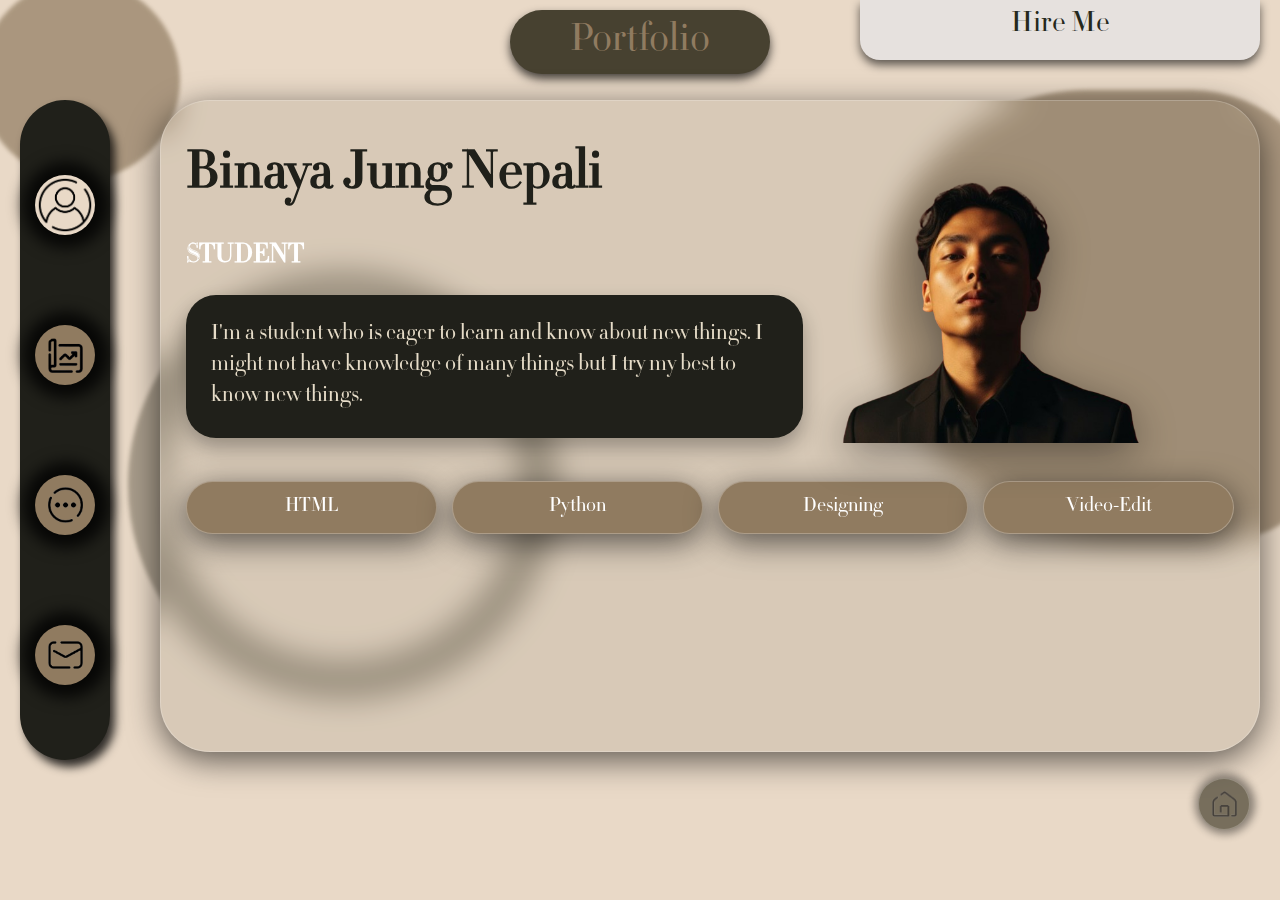
<file: index.html>
<!DOCTYPE html>
<html lang="en">
<head>
    <meta charset="UTF-8">
    <title>Portfolio | About Me</title>
    <link href="style2.css" type="text/css" rel="stylesheet">
    <meta name="viewport" content="width=device-width, initial-scale=1.0">
</head>
<body>

    <input type="checkbox" id="menu-toggle">

    <header class="main-header">
        <div class="portfolio">Portfolio</div>
        <a href="Contact.html" class="hire-me">Hire Me</a>

        <!-- Hamburger Icon -->
        <label for="menu-toggle" class="hamburger">&#9776;</label>
    </header>

    <main class="grid-container">
        
        <nav class="sidebar">

            <!-- About Me -->
            <a href="index.html" class="nav-item">
                <img src="About-me.png" alt="About Me">
            </a>

            <!-- Project -->
            <a href="Project.html" class="nav-item">
                <img src="Project.png" alt="Project">
            </a>

            <!-- More -->
            <a href="More.html" class="nav-item">
                <img src="More.png" alt="More">
            </a>

            <!-- Contact -->
            <a href="Contact.html" class="nav-item">
                <img src="Contact.png" alt="Contact">
            </a>
        </nav>

        <section class="hero-section">

            <!-- Background Shapes -->
            <div class="shape circle-sm"></div>
            <div class="shape blob-lg"></div>
            <div class="shape ring-md"></div>

            <div class="content-card">
                
                <div class="about-main-content">

                    <!-- Name -->
                    <div class="text-section">
                        <h1 class="user-name">Binaya Jung Nepali</h1>

                        <!-- Title -->
                        <h2 class="user-title">STUDENT</h2>
                        
                        <div class="bio-box">
                            <p>I'm a student who is eager to learn and know about new things. I might not have knowledge of many things but I try my best to know new things.</p>
                        </div>
                    </div>

                    <!-- Profile Pic -->
                    <div class="profile-pic">
                        <img src="pp.png" alt="Profile pic" class="profile-img">
                    </div>
                </div>
                
                <!-- Skills -->
                <div class="skills-grid">
                    <div class="skill-tag">HTML</div>
                    <div class="skill-tag">Python</div>
                    <div class="skill-tag">Designing</div>
                    <div class="skill-tag">Video-Edit</div>
                </div>
            </div>

            <!-- Home Button -->
            <a href="Home.html" class="home-icon">
                <img src="Home.png" alt="Home" width="25">
            </a>
        </section>

    </main>
</body>
</html>
</file>
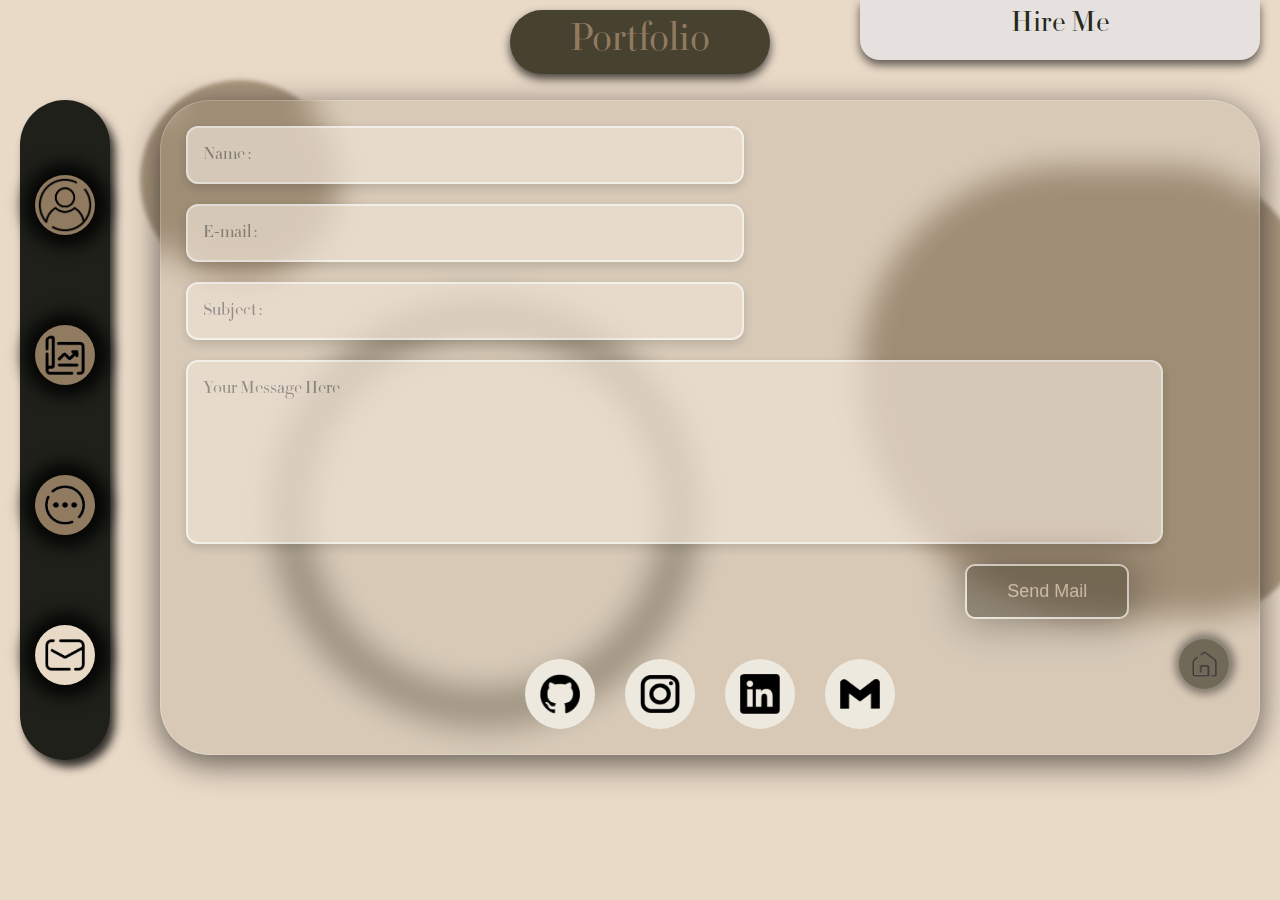
<file: Contact.html>
<!DOCTYPE html>
<html lang="en">
<head>
    <meta charset="UTF-8">
    <title>Portfolio | Contact</title>
    <link href="style5.css" type="text/css" rel="stylesheet">
    <meta name="viewport" content="width=device-width, initial-scale=1.0">
</head>
<body>

    <input type="checkbox" id="menu-toggle">

    <header class="main-header">
        <div class="portfolio">Portfolio</div>
        <a href="Contact.html" class="hire-me">Hire Me</a>
        <!-- Hamburger Icon -->
        <label for="menu-toggle" class="hamburger">&#9776;</label>
    </header>

    <main class="grid-container">
        
        <!-- Navigation bar -->
        <nav class="sidebar">

            <!-- About me -->
            <a href="index.html" class="nav-item">
                <img src="About-me.png" alt="About Me">
            </a>

            <!-- Project -->
            <a href="Project.html" class="nav-item">
                <img src="Project.png" alt="Project">
            </a>

            <!-- More -->
            <a href="More.html" class="nav-item">
                <img src="More.png" alt="More">
            </a>

            <!-- Contact -->
            <a href="Contact.html" class="nav-item">
                <img src="Contact.png" alt="Contact">
            </a>
        </nav>

        <div class="content-section">

            <!-- Background Shapes -->
            <div class="shape circle-sm"></div>
            <div class="shape blob-lg"></div>
            <div class="shape ring-md"></div>

            <div class="form-card">

                <!-- Form to send Message -->
                <form class="contact-form" action="mailto:binaya.20251023@nami.edu.np" method="post" enctype="text/plain">
                    <input type="text" name="Name" placeholder="Name :" required>
                    <input type="email" name="E-Mail" placeholder="E-mail :" required>
                    <input type="text" name="Subject" placeholder="Subject :" required>
                    <textarea name="Message" placeholder="Your Message Here" required></textarea>
                    

                    <!-- Send Mail -->
                    <div class="form-footer">
                        <button type="submit">Send Mail</button>
                    </div>
                </form>

                <!-- Footer for Social Media -->
                <div class="social-footer">
                    <a href="https://github.com/Jung-Bin448" target="_blank" rel="noopener noreferrer"><img src="Git-hub.png" alt="GitHub"></a>
                    <a href="https://www.instagram.com/binaya_448/" target="_blank" rel="noopener noreferrer"><img src="insta.png" alt="Instagram"></a>
                    <a href="https://www.linkedin.com/in/binaya-jung-nepali-239149348/" target="_blank" rel="noopener noreferrer"><img src="linkedin.png" alt="LinkedIn"></a>
                    <a href="mailto:binaya.20251023@nami.edu.np"><img src="mail.png" alt="Mail"></a>
                </div>
            </div>

            <!-- Home Buttono -->
            <a href="Home.html" class="home-icon">
                <img src="Home.png" alt="Home" width="25">
            </a>
        </div>

    </main>
</body>
</html>
</file>
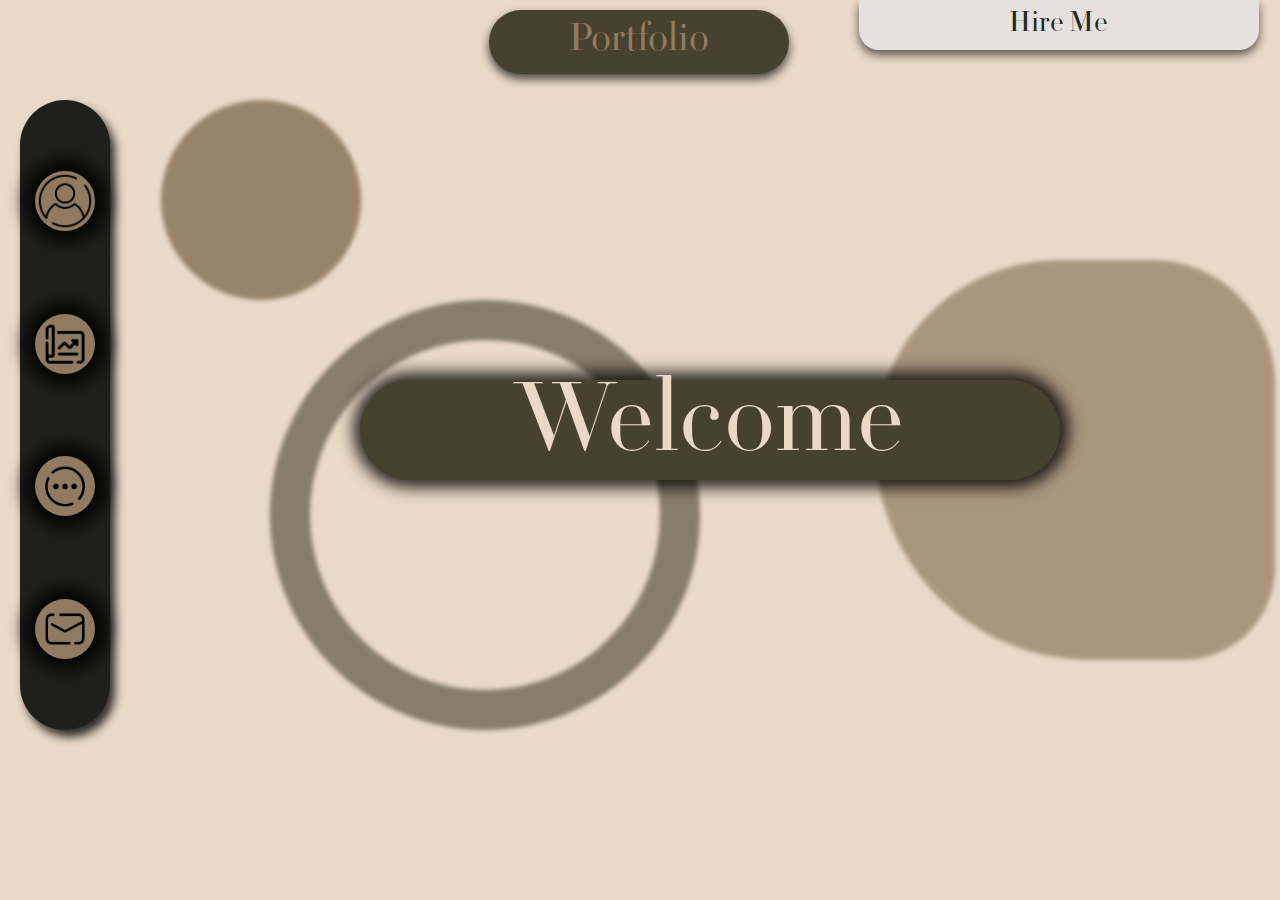
<file: Home.html>
<!DOCTYPE html>
<html lang="en">
    <head>
        <meta charset="UTF-8">
        <title>Portfolio</title>
        <link href="style1.css" type="text/css" rel="stylesheet">
        <meta name="viewport" content="width=device-width, initial-scale=1.0">
    </head>

    <body>

        <input type="checkbox" id="menu-toggle">

        <header class="main-header">

            <div class="portfolio">
                Portfolio
            </div>

            <a href="Contact.html" class="hire-me">
                Hire Me
            </a>

            <!-- Hamburger Icon -->
            <label for="menu-toggle" class="hamburger">&#9776;</label>

        </header>

        <main class="grid-container">
            
            <nav class="sidebar">
                <!-- sidebar -->

                <!-- About Me -->
                <a href="index.html" class="nav-item">
                    <img src="About-me.png" alt="About Me">
                </a>

                <!-- Project -->
                <a href="Project.html" class="nav-item">
                    <img src="Project.png" alt="Project">
                </a>

                <!-- More -->
                <a href="More.html" class="nav-item">
                    <img src="More.png" alt="More">
                </a>

                <!-- Contact -->
                <a href="Contact.html" class="nav-item">
                    <img src="Contact.png" alt="Contact">
                 </a>

            </nav>

            <section class="hero-section">

                <h2 class="visually-hidden">Welcome Section</h2>

                <!-- Background Shapes -->
                <div class="shape circle-sm"></div>
                <div class="shape blob-lg"></div>
                <div class="shape ring-md"></div>

                <!-- Welcome Box -->
                <div class="welcome-box">
                    Welcome
                </div>
            </section>

        </main>
    </body>
</html>
</file>
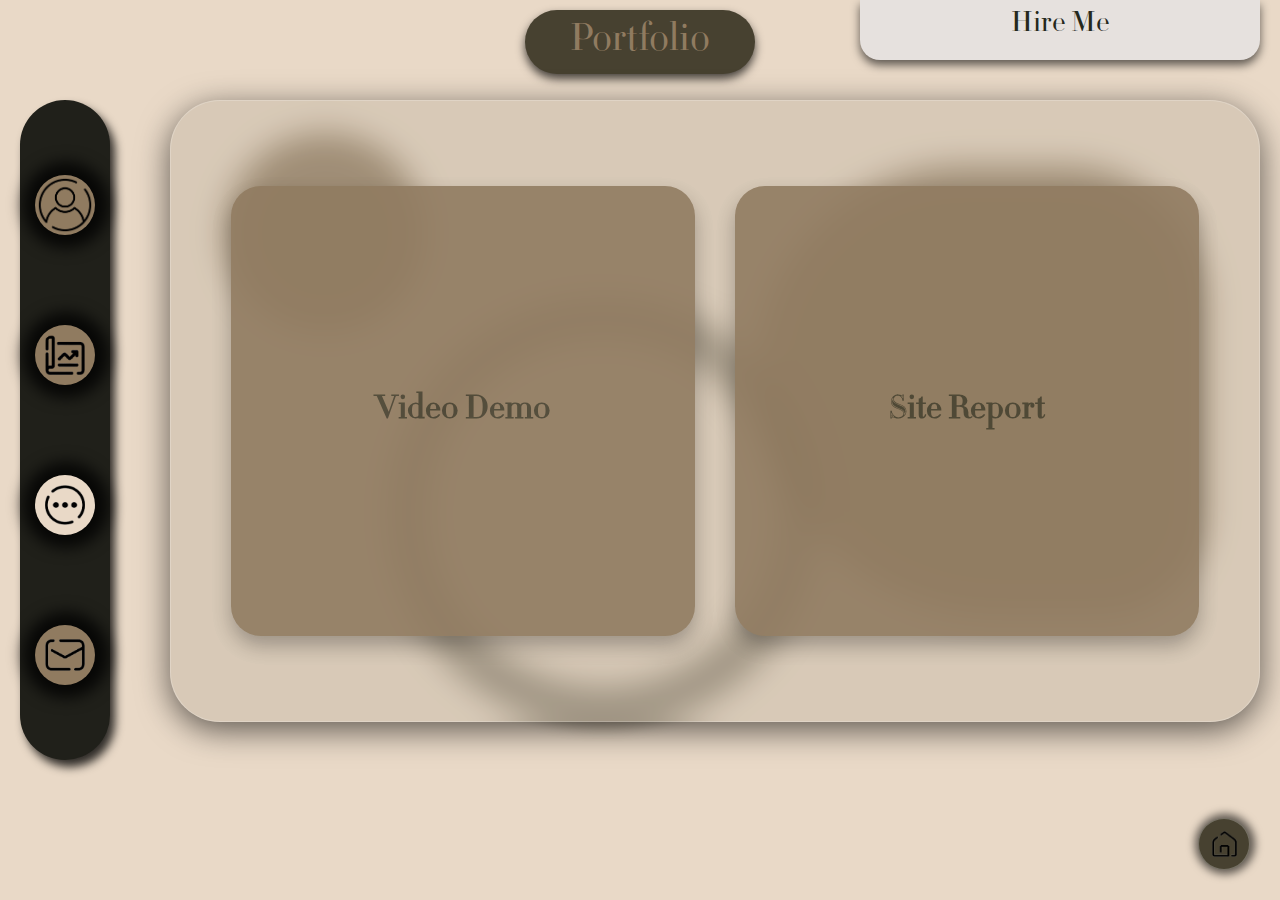
<file: More.html>
<!DOCTYPE html>
<html lang="en">
<head>
    <meta charset="UTF-8">
    <title>Portfolio | More</title>
    <link href="style4.css" type="text/css" rel="stylesheet">
    <meta name="viewport" content="width=device-width, initial-scale=1.0">
</head>
<body>

    <input type="checkbox" id="menu-toggle">

    <!-- Hamurger Icon -->
    <label for="menu-toggle" class="hamburger">&#9776;</label>

    <header class="main-header">
        <div class="portfolio">Portfolio</div>
        
        <!-- Hire Me Buttin -->
        <a href="Contact.html" class="hire-me">Hire Me</a>
    </header>

    <main class="grid-container">
        
        <nav class="sidebar">

            <!-- About Me -->
            <a href="index.html" class="nav-item">
                <img src="About-me.png" alt="About Me">
            </a>

            <!-- Project -->
            <a href="Project.html" class="nav-item">
                <img src="Project.png" alt="Project">
            </a>

            <!-- More -->
            <a href="More.html" class="nav-item">
                <img src="More.png" alt="More">
            </a>

            <!-- Contact -->
            <a href="Contact.html" class="nav-item">
                <img src="Contact.png" alt="Contact">
            </a>
        </nav>

        <div class="content-section">

            <!-- Background Chapes -->
            <div class="shape circle-sm"></div>
            <div class="shape blob-lg"></div>
            <div class="shape ring-md"></div>

            <div class="content-card">
            
                <div class="more-options-grid">

                    <!-- Video Demo Box -->
                    <a href="VideoDemo.html" class="more-box">
                        <span>Video Demo</span>
                    </a>

                    <!-- Site Report Box -->
                    <a href="SiteReport.html" class="more-box">
                        <span>Site Report</span>
                    </a>

                </div>
                
            </div>

                <!-- Home Button -->
                <a href="Home.html" class="home-icon">
                    <img src="Home.png" alt="Home" width="25">
                </a>
        </div>
    </main>
</body>
</html>
</file>
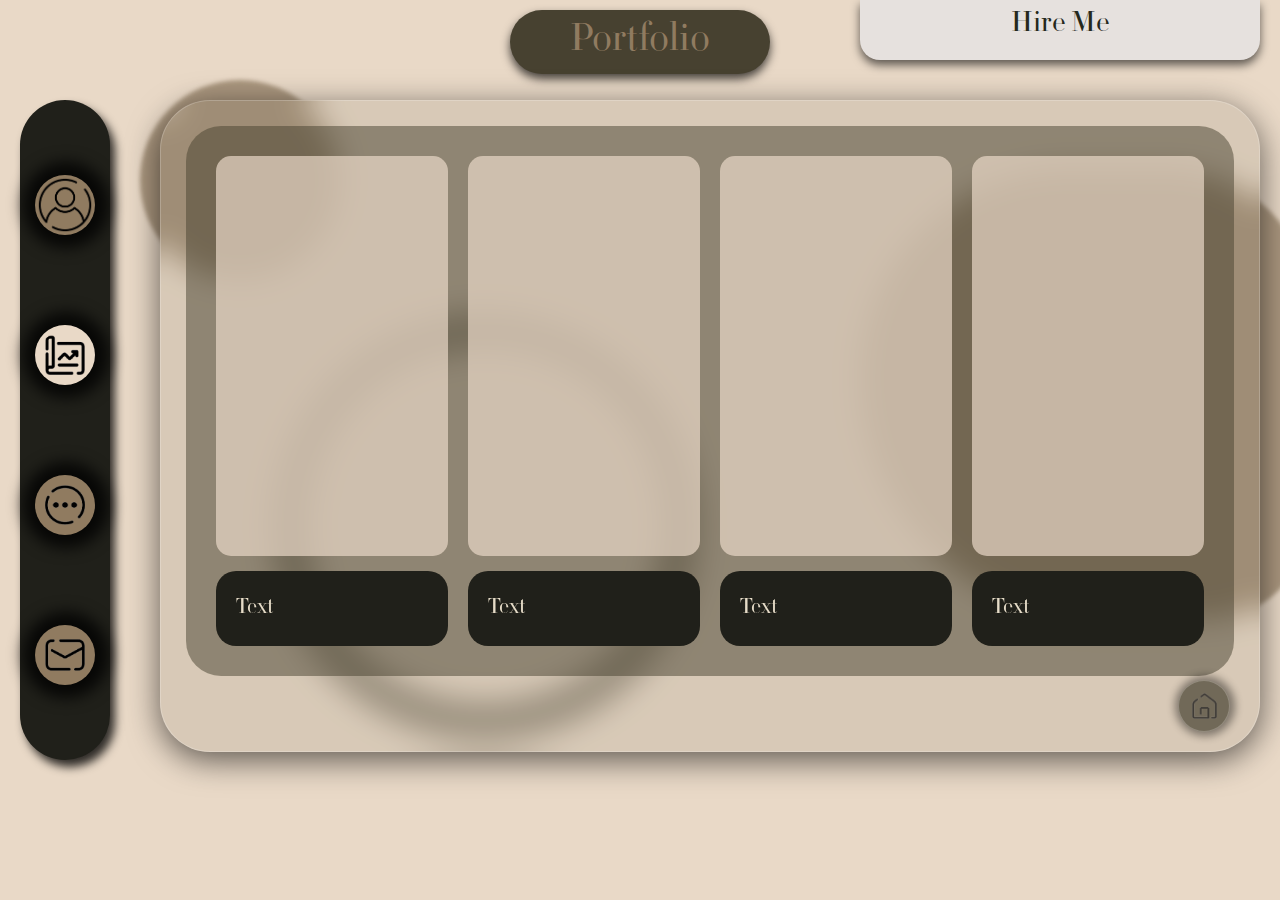
<file: Project.html>
<!DOCTYPE html>
<html lang="en">
<head>
    <meta charset="UTF-8">
    <title>Portfolio | Projects</title>
    <link href="style3.css" type="text/css" rel="stylesheet">
    <meta name="viewport" content="width=device-width, initial-scale=1.0">
</head>
<body>

    <input type="checkbox" id="menu-toggle">

    <header class="main-header">
        <div class="portfolio">Portfolio</div>
        <a href="Contact.html" class="hire-me">Hire Me</a>

        <!-- Hamburger icon -->
        <label for="menu-toggle" class="hamburger">&#9776;</label>
    </header>

    <main class="grid-container">
        
        <nav class="sidebar">

            <!-- About Me -->
            <a href="index.html" class="nav-item">
                <img src="About-me.png" alt="About Me">
            </a>

            <!-- Project -->
            <a href="Project.html" class="nav-item">
                <img src="Project.png" alt="Project">
            </a>

            <!-- More -->
            <a href="More.html" class="nav-item">
                <img src="More.png" alt="More">
            </a>

            <!-- Contact -->
            <a href="Contact.html" class="nav-item">
                <img src="Contact.png" alt="Contact">
            </a>
        </nav>

        <div class="project-area">

            <!-- Background Shapes -->
            <div class="shape circle-sm"></div>
            <div class="shape blob-lg"></div>
            <div class="shape ring-md"></div>

            <div class="content-card">
                <div class="inner-dark-panel">
                    <div class="projects-grid">

                        <!-- Project 1 -->
                        <div class="card-group">
                            <div class="project-card-visual"></div>
                            <div class="project-label">Text</div>
                        </div>

                        <!-- Project 2 -->
                        <div class="card-group">
                            <div class="project-card-visual"></div>
                            <div class="project-label">Text</div>
                        </div>

                        <!-- Project 3 -->
                        <div class="card-group">
                            <div class="project-card-visual"></div>
                            <div class="project-label">Text</div>
                        </div>

                        <!-- Project 4 -->
                        <div class="card-group">
                            <div class="project-card-visual"></div>
                            <div class="project-label">Text</div>
                        </div>
                    </div>
                </div>
            </div>

            <!-- Home Buttom -->
            <a href="Home.html" class="home-icon">
                <img src="Home.png" alt="Home" width="25">
            </a>
        </div>

    </main>
</body>
</html>
</file>
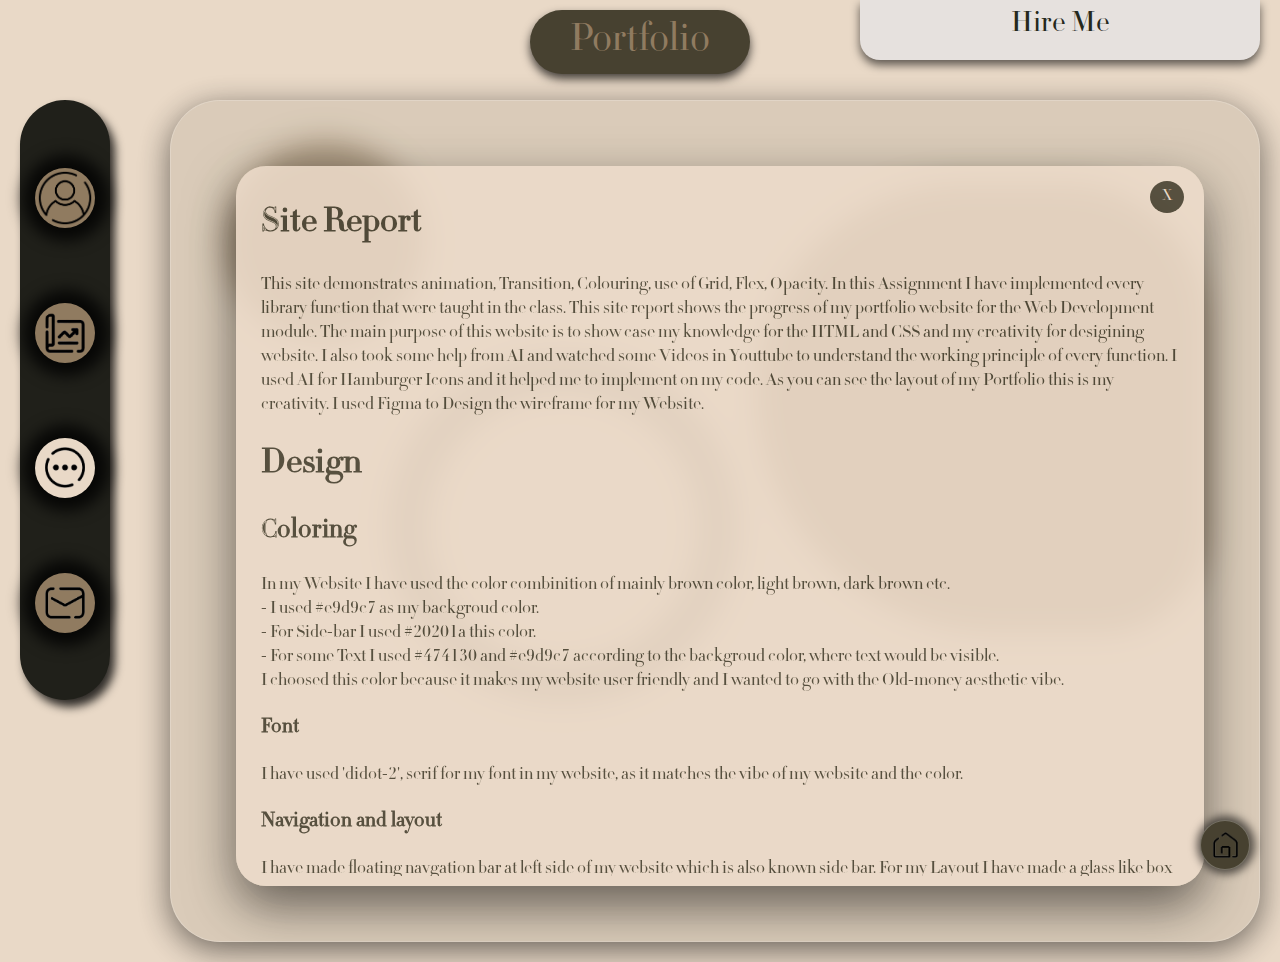
<file: SiteReport.html>
<!DOCTYPE html>
<html lang="en">
<head>
    <meta charset="UTF-8">
    <title>Portfolio | More</title>
    <link href="style7.css" type="text/css" rel="stylesheet">
    <meta name="viewport" content="width=device-width, initial-scale=1.0">
</head>
<body>

    <input type="checkbox" id="menu-toggle">

    <!-- Hamburger Icon -->
    <label for="menu-toggle" class="hamburger">&#9776;</label>

    <header class="main-header">
        <div class="portfolio">Portfolio</div>
        <a href="Contact.html" class="hire-me">Hire Me</a>
    </header>

    <main class="grid-container">
        
        <nav class="sidebar">

            <!-- About Me -->
            <a href="index.html" class="nav-item">
                <img src="About-me.png" alt="About Me">
            </a>

            <!-- Project -->
            <a href="Project.html" class="nav-item">
                <img src="Project.png" alt="Project">
            </a>

            <!-- More -->
            <a href="More.html" class="nav-item">
                <img src="More.png" alt="More">
            </a>

            <!-- Content -->
            <a href="Contact.html" class="nav-item">
                <img src="Contact.png" alt="Contact">
            </a>
        </nav>

        <div class="content-section">

            <!-- Background Box -->
            <div class="shape circle-sm"></div>
            <div class="shape blob-lg"></div>
            <div class="shape ring-md"></div>

            <div class="content-card">
            
                <div class="expand-panel report-panel">

                    <!-- Back to More.html Button -->
                    <a href="More.html" class="close-btn" style="text-decoration: none;">X</a>
            
                    <div class="report-content">

                        <!-- Site Report -->
                        <h1>Site Report</h1>
            
                        <p>This site demonstrates animation, Transition, Colouring, use of Grid, Flex, Opacity. In this Assignment I have implemented every library function that were taught in the class. 
                            This site report shows the progress of my portfolio website for the Web Development module. The main purpose of this website is to show case my knowledge for the HTML and CSS and my creativity for desigining website. 
                            I also took some help from AI and watched some Videos in Youttube to understand the working principle of every function. 
                            I used AI for Hamburger Icons and it helped me to implement on my code. As you can see the layout of my Portfolio this is my creativity. 
                            I used Figma to Design the wireframe for my Website.
                        </p>

                        <!-- Design Section -->
                        <h1>Design</h1>

                        <!-- Coloring -->
                        <h2>Coloring</h2>
                        <p>
                            In my Website I have used the color combinition of mainly brown color, light brown, dark brown etc.
                            <br> - I used #e9d9c7 as my backgroud color.
                            <br> - For Side-bar I used #20201a this color.
                            <br> - For some Text I used #474130 and #e9d9c7 according to the backgroud color, where text would be visible.
                            <br> I choosed this color because it makes my website user friendly and I wanted to go with the Old-money aesthetic vibe.
                        </p>

                        <!-- Font -->
                        <h3>Font</h3>
                        <p>
                            I have used 'didot-2', serif for my font in my website, as it matches the vibe of my website and the color.
                        </p>

                        <!-- Navigation or side bar and layout Section -->
                        <h3>Navigation and layout</h3>
                        <p>
                            I have made floating navgation bar at left side of my website which is also known side bar.
                            For my Layout I have made a glass like box usign opacity and box-shadow, where I have adde some shapes at backgroud which can be seen in blur effect. 
                            <br> In responsive to mobile my side bar will use hamburger effect so that while opening on mobile it won't look compact. 
                            While using hamburger we can utilize the remaining area to make clean design for mobiles. 
                            <br> I have added Hover effects on my layout like on the buttons where user can click and interact. 
                            while using hover I have added transition to make the hover look smooth.
                        </p>

                        <!-- Inspiration Source -->
                        <h3>Inspiration Source</h3>
                        <ul>
                            <li><a href="https://www.pinterest.com/pin/708542953917373446/" target="_blank">
                            Old Money Color </a> - For coloring.
                            </li>
                            <li><a href="https://font.download/font/didot-2" target="_blank">
                                Didot Font </a> - For Font.
                            </li>
                            <li><a href="https://www.youtube.com/watch?v=xdap5e3-DwM" target="_blank">
                                Transition</a> - For Transition and smooth aniamtion.
                            </li>
                        </ul>

                        <!-- Wireframe Section -->
                        <h1>Portfolio WireFrame</h1>

                        <p><img src="hoome.png" alt="Home-wireframe" width="700">
                            <br>This is the Wireframe for the First page where we welcome user to the website. And they can nevigate to any page through navigation bar that I designeed at the side.
                        </p>

                        <p><img src="iindex.png" alt="index-wireframe" width="700">
                            <br>This is the Wireframe for the second page index.HTML where viewers can see my name and abouut me anf my skills.
                        </p>

                        <p><img src="prooject.png" alt="project-wireframe" width="700">
                            <br>This is the Wireframe for the thrd page project.HTML where viewers can see my project that I have completed till this date and even if I havent completed any project we can see the concept where we can add the project we had completed.
                        </p>

                        <p><img src="moree.png" alt="more-wireframe" width="700">
                            <br>This is the Wireframe for my Fourth page where I named it more.HTML, because I added video and sitereport in my side bar it didn't lookd good. So, I added this extra page to make it clean. In this page we can choose which to look at, then it will direct the user to their selected page.
                        </p>

                        <p><img src="videoo.png" alt="video-wireframe" width="700">
                            <br>This page is the Fifth page where viewrs can view my Demo Video for this Web Assignment. In this page It will be youtube Linked based video, where we can play video of youtube.
                        </p>

                        <p><img src="repoort.png" alt="report-wireframe" width="700">
                            <br>This is the Sixth Page where I will be writing my report on this assignment of web. This page will show my every steps and idea that I implemented in this Assignment.
                        </p>

                        <p><img src="contacct.png" alt="contact-wireframe" width="700">
                            <br>This is the last page Contact.HTML where viewers can contact me through social media like Git-Hub, Instagram, Linkedin and E-Mail. Where I will provide it with my profile links. And they can also send me mail through the form that I will make in this Page.
                        </p>

                        <!-- Implementation Section -->
                        <h1>Implementations</h1>

                        <!-- Responsive Design -->
                        <h2>Responsive Design</h2>
                        <p>
                            I have made my website mobile responsive too where users can view my website through their phones.
                            <br>I used Breakpoint at 700xp and 1100px so that we can view from any kind of phones. CSS Grid was used for main layout, which made it easy to make responsive for mobile, Flex box for components alignmnets.
                        </p>

                        <!-- Semantic HTML -->
                        <h3>Semantic HTML</h3>
                        <p>
                            In this Project I used appropriate tags: &lt;nav> for navigation, &lt;header>, &lt;main>, &lt;footer>, &lt;section> for content blocks and &lt;article> for project cards.
                        </p>

                        <!-- Validation Section for HTML -->
                        <h1>HTML Validation</h1>
            
                        <p>
                            <img src="html-1.png" alt="Home-valid" width="500">
                            <img src="html-2.png" alt="index-valid" width="500">
                            <img src="html-3.png" alt="project-valid" width="500">
                            <img src="html-4.png" alt="more-valid" width="500">
                            <img src="html-5.png" alt="videodemo-valid" width="500">
                            <img src="html-6.png" alt="sitereport-valid" width="500">
                            <img src="html-7.png" alt="contact-valid" width="500">
                        </p>

                        <!-- Validation Section for CSS -->
                        <h1>CSS Validation</h1>
            
                        <p>
                            <img src="css-1.png" alt="style1-valid" width="500">
                            <img src="css-2.png" alt="style2-valid" width="500">
                            <img src="css-3.png" alt="style3-valid" width="500">
                            <img src="css-4.png" alt="style4-valid" width="500">
                            <img src="css-5.png" alt="style5-valid" width="500">
                            <img src="css-6.png" alt="style6-valid" width="500">
                            <img src="css-7.png" alt="style7-valid" width="500">
                        </p>

                        <h1>Video Demo Youtube Link</h1>
                        <ul>
                            <li><a href="https://www.youtube.com/watch?v=JOVbO3p5EWo" target="_blank">Youtube Demo Link</a></li>
                        </ul>

                    </div>
            
                </div>
        </div>

        <!-- Home Button -->
            <a href="Home.html" class="home-icon">
                <img src="Home.png" alt="Home" width="25">
            </a>
        </div>

    </main>
</body>
</html>
</file>
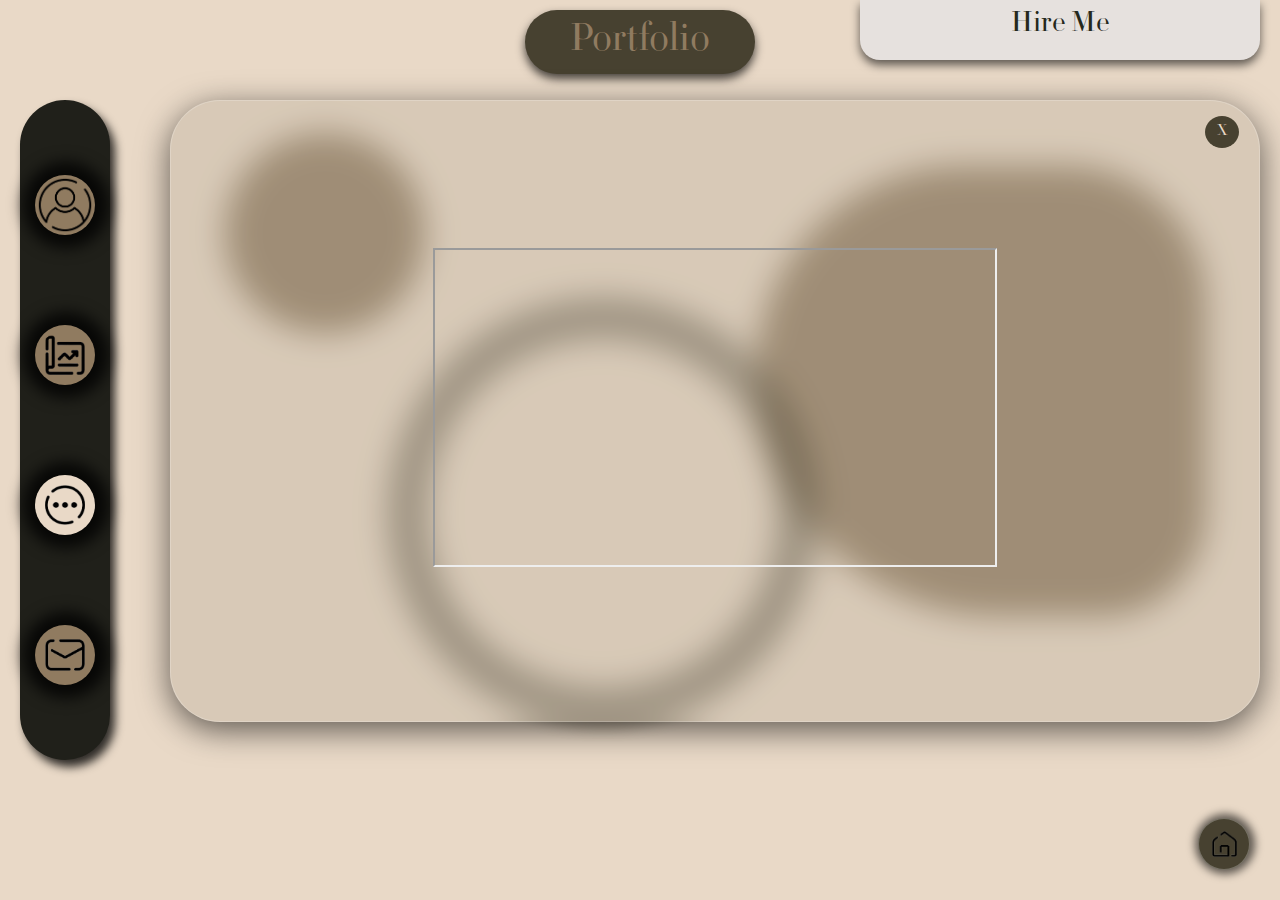
<file: VideoDemo.html>
<!DOCTYPE html>
<html lang="en">
<head>
    <meta charset="UTF-8">
    <title>Portfolio | More</title>
    <link href="style6.css" type="text/css" rel="stylesheet">
    <meta name="viewport" content="width=device-width, initial-scale=1.0">
</head>
<body>

    <input type="checkbox" id="menu-toggle">

    <!-- Hamburger Icon -->
    <label for="menu-toggle" class="hamburger">&#9776;</label>

    <header class="main-header">
        <div class="portfolio">Portfolio</div>

        <!-- Hire Me Button -->
        <a href="Contact.html" class="hire-me">Hire Me</a>
    </header>

    <main class="grid-container">
        
        <nav class="sidebar">

            <!-- About Me -->
            <a href="index.html" class="nav-item">
                <img src="About-me.png" alt="About Me">
            </a>

            <!-- Project -->
            <a href="Project.html" class="nav-item">
                <img src="Project.png" alt="Project">
            </a>

            <!-- More -->
            <a href="More.html" class="nav-item">
                <img src="More.png" alt="More">
            </a>

            <!-- Contact -->
            <a href="Contact.html" class="nav-item">
                <img src="Contact.png" alt="Contact">
            </a>
        </nav>

        <div class="content-section">

            <!-- Background Shapes -->
            <div class="shape circle-sm"></div>
            <div class="shape blob-lg"></div>
            <div class="shape ring-md"></div>

            <div class="content-card">
                
            <div class="video-display-panel">

                <!-- Back Button to More.html -->
                <a href="More.html" class="close-btn" style="text-decoration: none;">X</a>
                
                <!-- Youtube Link -->
            <iframe 
                width="560" 
                height="315" 
                src="https://www.youtube.com/embed/JOVbO3p5EWo?si=1pkwq4KfR3FcKhir" 
                title="YouTube video player" 
                allow="accelerometer; autoplay; clipboard-write; encrypted-media; gyroscope; picture-in-picture; web-share" 
                referrerpolicy="strict-origin-when-cross-origin" 
                allowfullscreen>
            </iframe>
            </div>
        </div>

        <!-- Home Button -->
            <a href="Home.html" class="home-icon">
                <img src="Home.png" alt="Home" width="25">
            </a>
        </div>

    </main>
</body>
</html>
</file>
<file: style2.css>
/* Color to use in my website */
:root {
    --bg-color: #e9d9c7;            /*  made this to make it easy to use same color again and again */
    --dark-wood: #474130;
    --accent-brown: #907b60;
    --sidebar-bg: #20201a;
    --glass-bg: rgba(71, 65, 48, 0.1);
    --text-light: #e6dcc8;
}

body {
    margin: 0;
    background-color: var(--bg-color);
    font-family: 'didot-2', serif;
    overflow-x: hidden;
}

@font-face {
    font-family: 'didot-2';
    src: url(didot-2/Didot.otf) format('truetype');
    font-weight: normal;
    font-style: normal;
}

/* --- HEADER --- */
.main-header {
    display: grid;
    grid-template-columns: 1fr auto 1fr; 
    align-items: start;
    height: 80px;
    padding: 0 20px;
}

.portfolio {
    grid-column: 2;
    justify-self: center;
    background-color: var(--dark-wood);
    color: var(--accent-brown);
    border-radius: 50px;
    font-size: 40px;
    margin-top: 10px;
    width: 220px;
    text-align: center;
    padding: 5px 20px;
    box-shadow: 0 5px 10px rgba(0, 0, 0, 0.7);
}

.hire-me {
    grid-column: 3;
    justify-self: end;
    background-color: #e6e1de;
    color: #25291c;
    text-decoration: none;
    width: 400px;
    height: 60px;
    text-align: center;
    font-size: 30px;
    line-height: 50px;
    border-radius: 0 0 20px 20px;
    box-shadow: 0 5px 10px rgba(0, 0, 0, 0.6);
    margin-top: 0;
    transition: 0.3s;
}

.hire-me:hover {
    transform: translateY(-6px) scale(1.03);
    box-shadow: 0 12px 40px rgba(0, 0, 0, 0.8);
    background-color: #e4dacf;
    cursor: pointer;
}

.hire-me:active {
    transform: translateY(1px);
}

/* --- LAYOUT --- */
.grid-container {
    display: grid;
    grid-template-columns: 120px 1fr;
    gap: 20px;
    padding: 20px;
    max-width: 1600px;
    margin: 0 auto;
}

.sidebar {
    background-color: var(--sidebar-bg);
    height: 600px;
    width: 90px;
    border-radius: 50px;
    display: flex;
    flex-direction: column;
    align-items: center;
    justify-content: space-around;
    padding: 30px 0;
    box-shadow: 5px 7px 10px rgba(0, 0, 0, 0.8);
    transition: left 0.4s ease;
    z-index: 10;  /* it will bring the side bar little front then other */
}

.nav-item {
    display: flex;
    justify-content: center;
    align-items: center;
    width: 60px;
    height: 60px;
    background-color: var(--accent-brown);
    border-radius: 50%;
    box-shadow: 1px 0 15px 13px rgba(0, 0, 0, 0.8);
    transition: 0.3s;
}

.nav-item img { 
    width: 35px;
}

.nav-item:first-child img { 
    width: 60px;
}

.nav-item:first-child {
    background-color: var(--bg-color);
}

.nav-item:hover {
    transform: scale(1.1);
    background-color: var(--bg-color);
}

.nav-item:active {
    transform: translateY(1px);
}

/* --- CONTENT CARD --- */
.content-card {
    background: var(--glass-bg);
    backdrop-filter: blur(15px);
    border-radius: 50px;
    border: 1px solid rgba(255, 255, 255, 0.2);
    box-shadow: 0 8px 32px rgba(0, 0, 0, 0.6);
    padding: 25px;
    min-height: 600px;
    z-index: 5;
    position: relative;
}

.about-main-content {
    display: grid;
    grid-template-columns: 1.2fr 0.8fr;
    gap: 20px;
    align-items: center;
}

.user-name { 
    font-size: 55px; 
    color: var(--sidebar-bg);
    margin: 0; 
}

.user-title { 
    font-size: 28px; 
    color: white; 
    margin-bottom: 20px; 
}

.bio-box {
    background: var(--sidebar-bg);
    padding: 25px;
    border-radius: 30px;
    box-shadow: 0 10px 20px rgba(0,0,0,0.3);
}

.bio-box p { 
    color: var(--text-light); 
    font-size: 22px; 
    margin: 0; 
    line-height: 1.4; 
}

.profile-img {
    width: 100%;
    max-width: 320px;
    filter: drop-shadow(0 10px 20px rgba(0,0,0,0.4));
}

/* --- DECORATIVE SHAPES --- */
.shape { 
    position: absolute;
    z-index: 1;
    filter: blur(2px);
    opacity: 0.7;
}

.circle-sm { 
    width: 200px;
    height: 200px;
    background: var(--accent-brown);
    border-radius: 50%;
    top: -20px;
    left: -20px;
}

.ring-md { 
    width: 350px;
    height: 350px;
    border: 40px solid var(--dark-wood);
    border-radius: 50%;
    top: 30%;
    left: 10%;
    opacity: 0.4;
}

.blob-lg { width: 450px;
    height: 450px;
    background: var(--accent-brown);
    border-radius: 60% 40% 30% 70%;
    top: 10%;
    right: -50px;
}

/* --- SKILLS --- */
.skills-grid {
    display: grid;
    grid-template-columns: repeat(4, 1fr);
    gap: 15px;
    margin-top: 30px;
}

.skill-tag {
    background: var(--accent-brown);
    color: white;
    text-align: center;
    padding: 12px;
    border-radius: 50px;
    font-size: 20px;
    background-color: #907b60;
    border: 1px solid rgba(255, 255, 255, 0.25);
    box-shadow: 0 8px 32px rgba(0, 0, 0, 0.6);
    transition: 0.3s;
}

.skill-tag:hover { 
    transform: translateY(-6px) scale(1.03);
    box-shadow: 0 12px 40px rgba(0, 0, 0, 0.8);
    background-color: #a18a6b;
    cursor: pointer;
}

/* --- Home Button --- */
.home-icon {
    position: absolute;
    width: 50px;
    height: 50px;
    bottom: 70px;
    right: 30px;
    background-color: #474130;
    border-radius: 50px;
    border: 1px solid rgba(255, 255, 255, 0.25);
    box-shadow: 1px 0 8px 4px rgba(0, 0, 0, 0.6);
    opacity: 0.7;
    display: flex;
    align-items: center;
    justify-content: center;
    transition: 0.3s;
    z-index: 20;
}

.home-icon:hover {
    transform: translateY(-6px) scale(1.03);
    box-shadow: 0 12px 40px rgba(0, 0, 0, 0.8);
    background-color: #645c46;
    cursor: pointer;
}

.home-icon:active {
    transform: translateY(1px);
}

/* Hamburger Icon */
.hamburger { 
    display: none; 
    font-size: 30px; 
    padding: 15px; 
    cursor: pointer; 
}

#menu-toggle {
    display: none;
}

/* --- RESPONSIVE --- */
@media screen and (max-width: 1100px) {

    .grid-container { 
        grid-template-columns: 1fr; 
    }

    .about-main-content { 
        grid-template-columns: 1fr; 
        text-align: center; 
    }

    .profile-pic { 
        order: -1; 
    }

    .skills-grid { 
        grid-template-columns: repeat(2, 1fr); 
    }

    .hamburger { 
        display: block;
        position: fixed;
        left: 20px;
        top: 20px;
        z-index: 5000;
        padding: 10px 15px;
        border-radius: 10px;
        cursor: pointer;
    }

    #menu-toggle {
        display: none;
    }

    .sidebar { 
        position: fixed;
        top: 0;
        left: -200px;
        height: 100vh;
        width: 100px;
        z-index: 4000;
        transition: 0.4s ease-in-out;
        background-color: var(--sidebar-bg);
        border-radius: 80px;
    }

    /* Toggle for Hamburger */
    #menu-toggle:checked ~ .grid-container .sidebar { 
        left: 0; 
    }

    .hire-me { 
        display: none; 
    }

    .home-icon {
        bottom: 20px;
        right: 20px;
        padding: 10px;
    }
}
</file>
<file: style5.css>
:root {
    --bg-color: #e9d9c7;
    --dark-wood: #474130;
    --accent-brown: #907b60;
    --sidebar-bg: #20201a;
    --glass-bg: rgba(71, 65, 48, 0.1);
    --input-bg: #eee2d3;
}

body {
    margin: 0;
    background-color: var(--bg-color);
    font-family: 'didot-2', serif;
    overflow-x: hidden;
}

@font-face {
    font-family: 'didot-2';
    src: url(didot-2/Didot.otf) format('truetype');
    font-weight: normal;
    font-style: normal;
}

/* --- HEADER --- */
.main-header {
    display: grid;
    grid-template-columns: 1fr auto 1fr;
    align-items: start;
    height: 80px;
    padding: 0 20px;
}

/* Portfolio Logo */
.portfolio {
    grid-column: 2;
    justify-self: center;
    background-color: var(--dark-wood);
    color: var(--accent-brown);
    border-radius: 50px;
    font-size: 40px;
    margin-top: 10px;
    width: 220px;
    text-align: center;
    padding: 5px 20px;
    box-shadow: 0 5px 10px rgba(0, 0, 0, 0.7);
}


/* Hire Me Button */
.hire-me {
    grid-column: 3;
    justify-self: end;
    background-color: #e6e1de;
    color: #25291c;
    text-decoration: none;
    width: 400px;
    height: 60px;
    text-align: center;
    font-size: 30px;
    line-height: 50px;
    border-radius: 0 0 20px 20px;
    box-shadow: 0 5px 10px rgba(0, 0, 0, 0.6);
    margin-top: 0;
    transition: 0.3s;
}

.hire-me:hover {
    transform: translateY(-6px) scale(1.03);
    box-shadow: 0 12px 40px rgba(0, 0, 0, 0.8);
    background-color: #e4dacf;
    cursor: pointer;
}

.hire-me:active {
    transform: translateY(1px);
}

/* --- GRID LAYOUT --- */
.grid-container {
    display: grid;
    grid-template-columns: 120px 1fr;
    gap: 20px;
    padding: 20px;
    max-width: 1600px;
    margin: 0 auto;
}


/* Navigation Side Bar */
.sidebar {
    background-color: var(--sidebar-bg);
    height: 600px;
    width: 90px;
    border-radius: 50px;
    display: flex;
    flex-direction: column;
    align-items: center;
    justify-content: space-around;
    padding: 30px 0;
    box-shadow: 5px 7px 10px rgba(0, 0, 0, 0.8);
    transition: left 0.4s ease;
}

.nav-item {
    display: flex;
    justify-content: center;
    align-items: center;
    width: 60px;
    height: 60px;
    background-color: var(--accent-brown);
    border-radius: 50%;
    box-shadow: 1px 0 15px 13px rgba(0, 0, 0, 0.8);
    transition: 0.3s;
}

.nav-item img { 
    width: 40px;
}

.nav-item:first-child img { 
    width: 60px;
}

.nav-item:nth-child(4) {
    background-color: var(--bg-color);
}

.nav-item:hover {
    transform: scale(1.1);
    background-color: var(--bg-color);
}

.nav-item:active {
    transform: translateY(1px);
}

/* --- FORM CARD --- */
.content-section { 
    position: relative; 
}

.form-card {
    background: var(--glass-bg);
    backdrop-filter: blur(15px);
    border-radius: 50px;
    border: 1px solid rgba(255, 255, 255, 0.2);
    box-shadow: 0 8px 32px rgba(0, 0, 0, 0.6);
    padding: 25px;
    min-height: 600px;
    z-index: 5;
    position: relative;
}

.contact-form {
    display: flex;
    flex-direction: column;
    gap: 20px;
    flex-grow: 1;
}

.contact-form input, .contact-form textarea {
    background: var(--input-bg);
    border: 2px solid white;
    border-radius: 12px;
    padding: 15px;
    font-size: 18px;
    font-family: inherit;
    opacity: 0.7;
    box-shadow: 0 4px 10px rgba(0,0,0,0.2);
}

.contact-form input { 
    width: 50%; 
}

.contact-form textarea { 
    height: 150px; 
    resize: none; 
    width: 90%; 
}

.form-footer {
    display: flex;
    justify-content: flex-end;
    width: 90%;
}

/* Send mail Button */
button {
    background: #474130;
    color: #e9d9c7;
    border: none;
    padding: 15px 40px;
    border-radius: 10px;    
    font-size: 18px;
    opacity: 0.5;
     border: 2px solid white;
    box-shadow: 0 1px 40px 5px rgba(0, 0, 0, 0.6);
    cursor: pointer;
    transition: 0.3s;
}

button:hover { 
    background: #907b60;
    transform: translateY(-3px);
    box-shadow: 0 6px 20px rgba(0, 0, 0, 0.6);
    cursor: pointer; 
}

button:active {
    transform: translateY(1px);
    box-shadow: 0 2px 10px rgba(0, 0, 0, 0.4);
}

/* --- Social Media Footer --- */
.social-footer {
    display: flex;
    justify-content: center;
    gap: 30px;
    margin-top: 40px;
}

.social-footer a {
    background: #eee9df;
    width: 70px;
    height: 70px;
    border-radius: 50%;
    display: flex;
    justify-content: center;
    align-items: center;
    transition: 0.3s;
}

.social-footer a img { 
    width: 40px; 
}

.social-footer a:hover { 
    transform: translateY(-6px) scale(1.03);
    cursor: pointer;
    box-shadow: 0 2px 10px rgba(0, 0, 0, 0.8);
    background-color: #a18a6b;
}

.social-footer a:active {
    transform: translateY(1px);
    box-shadow: 0 2px 10px rgba(0, 0, 0, 0.4);
}

/* --- Backgrounf Shapes --- */
.shape { 
    position: absolute;
    z-index: 1;
    filter: blur(2px);
    opacity: 0.7;
}

.circle-sm { 
    width: 200px;
    height: 200px;
    background: var(--accent-brown);
    border-radius: 50%;
    top: -20px;
    left: -20px;
}

.ring-md { 
    width: 350px;
    height: 350px;
    border: 40px solid var(--dark-wood);
    border-radius: 50%;
    top: 30%;
    left: 10%;
    opacity: 0.4;
}

.blob-lg { width: 450px;
    height: 450px;
    background: var(--accent-brown);
    border-radius: 60% 40% 30% 70%;
    top: 10%;
    right: -50px;
}

/* Hamburger with toggle */
#menu-toggle { 
    display: none; 
}

.hamburger { 
    display: none; 
    font-size: 30px; 
    cursor: pointer; 
    padding: 20px; 
}


/* Home Butoon */
.home-icon {
    position: absolute;
    width: 50px;
    height: 50px;
    bottom: 70px;
    right: 30px;
    background-color: #474130;
    border-radius: 50px;
    border: 1px solid rgba(255, 255, 255, 0.25);
    box-shadow: 1px 0 8px 4px rgba(0, 0, 0, 0.6);
    opacity: 0.7;
    display: flex;
    align-items: center;
    justify-content: center;
    transition: 0.3s;
    z-index: 20;
}

.home-icon:hover {
    transform: translateY(-6px) scale(1.03);
    box-shadow: 0 12px 40px rgba(0, 0, 0, 0.8);
    background-color: #645c46;
    cursor: pointer;
}

.home-icon:active {
    transform: translateY(1px);
}

/* --- RESPONSIVE --- */
@media screen and (max-width: 1100px) {

    .grid-container { 
        grid-template-columns: 1fr; 
    }

    .hamburger { 
        display: block; 
        position: absolute; 
        left: 10px; 
        top: 10px; 
        z-index: 1000;
    }

    .sidebar {
        position: fixed;
        left: -150px;
        transition: 0.4s;
        z-index: 999;
    }

    .home-icon {
        bottom: 20px;
        right: 30px;
    }

    #menu-toggle:checked ~ .grid-container .sidebar { 
        left: 20px;
     }

    .hire-me { 
        display: none;
     }

    .contact-form input, .contact-form textarea { 
        width: 100%; 
    }
}
</file>
<file: style1.css>
/* Color to use in my website */
:root {
    --bg-color: #e9d9c7;      /*  made this to make it easy to use same color again and again */
    --dark-wood: #474130;
    --accent-brown: #907b60;
    --sidebar-bg: #20201a;
}

body {
    margin: 0;
    height: 100%;
    background-color: var(--bg-color);
    font-family: 'didot-2';
    overflow-x: hidden;
}

@font-face {
    font-family: 'didot-2';
    src: url(didot-2/Didot.otf) format('truetype');
    font-weight: normal;
    font-style: normal;
}

/* Header Grid */
.main-header {
    display: grid;
    grid-template-columns: 33.3% 33.3% 33.3%;
    align-items: start;
    height: 80px;
    padding: 0 20px;
}

/* Portfolio */
.portfolio {
    grid-column: 2;
    justify-self: center;
    background-color: var(--dark-wood);
    color: var(--accent-brown);
    border-radius: 50px;
    font-size: 40px;
    margin-top: 10px;
    width: 220px;
    text-align: center;
    padding: 5px 40px;
    box-shadow: 0 5px 10px rgba(0, 0, 0, 0.7);
}

/* Hire Me */
.hire-me {
    grid-column: 3;
    justify-self: end;
    background-color: #e6e1de;
    color: #25291c;
    text-decoration: none;
    width: 400px;
    text-align: center;
    font-size: 30px;
    line-height: 50px;
    border-radius: 0 0 20px 20px;
    box-shadow: 0 5px 10px rgba(0, 0, 0, 0.6);
    transition: 0.3s;
}

.hire-me:hover {
    transform: translateY(-6px) scale(1.03);
    box-shadow: 0 12px 40px rgba(0, 0, 0, 0.8);
    background-color: #e4dacf;
    cursor: pointer;
}

.hire-me:active {
    transform: translateY(1px);
}

/* Main Layout Grid */
.grid-container {
    display: grid;
    grid-template-columns: 120px 1fr;
    gap: 20px;
    padding: 20px 20px 0 20px;
    height: calc(100vh - 80px);
    box-sizing: border-box;
}

/* sidebar */
.sidebar {
    background-color: var(--sidebar-bg);
    height: 570px;
    width: 90px;
    border-radius: 50px;
    display: flex;
    flex-direction: column;
    align-items: center;
    justify-content: space-around;
    padding: 30px 0;
    box-shadow: 5px 7px 10px rgba(0, 0, 0, 0.8);
}

/* About Me Button, Project Button, More Button, Contact Button */
.nav-item {
    display: flex;
    justify-content: center;
    align-items: center;
    width: 60px;
    height: 60px;
    background-color: #907b60;
    border-radius: 50%;
    box-shadow: 1px 0 15px 13px rgba(0, 0, 0, 0.8);
    transition: 0.3s;
}

.nav-item:first-child img {
    width: 60px;
}

.nav-item img {
    width: 40px;
}

.nav-item:hover {
    transform: scale(1.1);
    background-color: var(--bg-color);
}

.nav-item:active {
    transform: translateY(1px);
}

/* Section */
.hero-section {
    position: relative;
    display: flex;
    justify-content: center;
    align-items: center;
    min-height: 100%;
}

/* Welcome Box */
.welcome-box {
    position: absolute;
    top: 35%;
    height: 100px;
    width: min(700px, 90%);
    background-color: var(--dark-wood);
    color: var(--bg-color);
    text-align: center;
    line-height: 100px;
    font-size: clamp(60px, 8vw, 110px);
    border-radius: 100px;
    box-shadow: 1px 0 15px 8px rgba( 0, 0, 0, 0.8);
    z-index: 10;
}

.visually-hidden {
    position: absolute;
    width: 1px;
    height: 1px;
    padding: 0;
    margin: -1px;
    overflow: hidden;
    clip: rect(0 0 0 0);
    white-space: nowrap;
    border: 0;
}

/* Background Shapes */
.shape {
    position: absolute;
    z-index: 1;
    filter: blur(2px);
    opacity: 0.7;
}

.circle-sm {
    width: 200px;
    height:200px;
    background: var(--accent-brown);
    border-radius: 50%;
    top: 0;
    left: 1px;
    opacity: 0.9;
    filter: blur(2px);
}

.ring-md {
    width: 350px;
    height: 350px;
    border: 40px solid var(--dark-wood);
    border-radius: 50%;
    top: 25%;
    left: 10%;
    opacity: 0.6;
    filter: blur(2px);
}

.blob-lg {
    width: 400px;
    height: 400px;
    background: var(--accent-brown);
    border-radius: 60% 40% 30% 70%;
    top: 20%;
    left: 65%;
    opacity: 0.7;
    filter: blur(2px);
}

#menu-toggle {
    display: none;
}

.hamburger {
    display: none;
    font-size: 35px;
    cursor: pointer;
    color: var(--dark-wood);
    position: absolute;
    left: 15px;
    top: 15px;
    z-index: 2000;
}


/* Responsibe */
@media screen and (max-width: 500px) {

    .hamburger {
        display: block;
        touch-action: manipulation;
    }

    .hire-me {
        display: none;
    }

    /* Header */
    .main-header {
        grid-template-columns: 1fr;
        height: 70px;
        padding: 0;
    }

    .portfolio {
        grid-column: 1;
        margin-top: 10px;
        font-size: 28px;
        width: auto;
        padding: 5px 25px;
    }

    .grid-container {
        grid-template-columns: 1fr;
        gap: 10px;
        padding: 10px;
        height: auto;
        min-height: calc(100vh - 70px);
    }

    .sidebar {
        position: fixed;
        top: 70px;
        left: -120px;
        height: 80vh;
        z-index: 1000;
        transition: 0.3s ease;
    }

    /* toggle for hamburger */
    #menu-toggle:checked ~ .grid-container .sidebar {
        left: 10px;
    }

    .nav-item {
        width: 60px;
        height: 60px;
        box-shadow: 1px 0 10px 6px rgba( 0, 0, 0, 0.6);
    }

    .nav-item img {
        width: 45px;
    }

    .nav-item:first-child img {
        width: 60px;
    }

    .hero-section {
        min-height: 300px;
    }

    .welcome-box {
        height: 70px;
        line-height: 70px;
        font-size: 48px;
        top: 40%;
    }

    .circle-sm {
        top: 4%;
        left: 30%;
        width: 120px;
        height: 120px;
    }

    .ring-md {
        left: 15%;
        width: 220px;
        height: 220px;
        border-width: 25px;
    }

    .blob-lg {
        top: 65%;
        left: 58%;
        width: 200px;
        height: 210px;
    }

}
</file>
<file: style4.css>
:root {
    --bg-color: #e9d9c7;
    --dark-wood: #474130;
    --accent-brown: #907b60;
    --sidebar-bg: #20201a;
    --glass-bg: rgba(71, 65, 48, 0.1);
}

body {
    margin: 0;
    background-color: var(--bg-color);
    font-family: 'didot-2', serif;
    overflow-x: hidden;
}

@font-face {
    font-family: 'didot-2';
    src: url(didot-2/Didot.otf) format('truetype');
}

/* --- HEADER --- */
.main-header {
    display: grid;
    grid-template-columns: 1fr auto 1fr;
    align-items: start;
    height: 80px;
    padding: 0 20px;
}

/* Portfolio Logo */
.portfolio {
    grid-column: 2;
    justify-self: center;
    background-color: var(--dark-wood);
    color: var(--accent-brown);
    border-radius: 50px;
    font-size: 40px;
    margin-top: 10px;
    width: 220px;
    text-align: center;
    padding: 5px;
    box-shadow: 0 5px 10px rgba(0, 0, 0, 0.7);
}

/* Hire Button */
.hire-me {
    grid-column: 3;
    justify-self: end;
    background-color: #e6e1de;
    color: #25291c;
    text-decoration: none;
    width: 400px;
    height: 60px;
    text-align: center;
    font-size: 30px;
    line-height: 50px;
    border-radius: 0 0 20px 20px;
    box-shadow: 0 5px 10px rgba(0, 0, 0, 0.6);
    margin-top: 0;
    transition: 0.3s;
}

.hire-me:hover { 
    transform: translateY(-6px) scale(1.03);
    box-shadow: 0 12px 40px rgba(0, 0, 0, 0.8);
    background-color: #e4dacf;
    cursor: pointer;
}

/* --- GRID LAYOUT --- */
.grid-container {
    display: grid;
    grid-template-columns: 120px 1fr;
    gap: 30px;
    padding: 20px;
    max-width: 1500px;
    margin: 0 auto;
}

/* Navigation Bar */
.sidebar {
    background-color: var(--sidebar-bg);
    height: 600px;
    width: 90px;
    border-radius: 50px;
    display: flex;
    flex-direction: column;
    align-items: center;
    justify-content: space-around;
    padding: 30px 0;
    box-shadow: 5px 7px 10px rgba(0, 0, 0, 0.8);
    transition: 0.4s ease;
}

.nav-item {
    display: flex;
    justify-content: center;
    align-items: center;
    width: 60px;
    height: 60px;
    background-color: var(--accent-brown);
    border-radius: 50%;
    box-shadow: 1px 0 15px 13px rgba(0, 0, 0, 0.8);
    transition: 0.3s;
}

.nav-item img { 
    width: 40px; 
}

.nav-item:first-child img { 
    width: 60px; 
}

.nav-item:nth-child(3) {
    background-color: var(--bg-color);
}

.nav-item:hover { 
    transform: scale(1.1);
    background-color: var(--bg-color);
}

/* --- CONTENT BOX --- */
.content-section {
    position: relative;
}

.content-card {
    background: var(--glass-bg);
    backdrop-filter: blur(15px);
    border-radius: 50px;
    border: 1px solid rgba(255, 255, 255, 0.2);
    box-shadow: 0 8px 32px rgba(0, 0, 0, 0.6);
    padding: 60px;
    min-height: 500px;
    display: flex;
    justify-content: center;
    align-items: center;
    position: relative;
}

.more-options-grid {
    display: grid;
    grid-template-columns: 1fr 1fr;
    gap: 40px;
    width: 100%;
    transition: filter 0.4s ease, opacity 0.4s ease;
}

.close-btn:hover {
    transform: scale(1.1) rotate(90deg);
    background: #645c46;
}


.more-box {
    text-decoration: none;
    background-color: var(--accent-brown);
    height: 450px;
    border-radius: 30px;
    opacity: 0.9;
    display: flex;
    justify-content: center;
    align-items: center;
    transition: 0.3s;
    box-shadow: 0 10px 20px rgba(0,0,0,0.3);
}

.more-box span {
    color: var(--dark-wood);
    font-size: 35px;
    font-weight: bold;
}

.more-box:hover {
    transform: translateY(-10px);
    background-color: #a18a6b;
}

.video-panel {
    display: flex;
    align-items: center;
    justify-content: center;
    padding: 20px;
}

.youtube-frame {
    width: 100%;
    max-width: 860px;
    aspect-ratio: 16 / 9;
    height: 100%;
    border-radius: 20px;
    border: none;
}

.report-content {
    height: 100%;
    overflow-y: auto;
    font-size: 18px;
    line-height: 1.6;
}


/* --- Background Shapes --- */
.shape { 
    position: absolute;
    z-index: -1;
    filter: blur(7px);
    opacity: 0.7;
}

.circle-sm { 
    width: 200px; 
    height: 200px; 
    background: var(--accent-brown); 
    border-radius: 50%; 
    top: 5%; 
    left: 5%; 
}

.ring-md { 
    width: 350px; 
    height: 350px;
    border: 40px solid var(--dark-wood); 
    border-radius: 50%; 
    top: 30%; 
    left: 20%; 
    opacity: 0.4; 
}

.blob-lg { 
    width: 450px; 
    height: 450px; 
    background: var(--accent-brown); 
    border-radius: 60% 40% 30% 70%; 
    top: 10%; 
    right: 5%; 
}

/* --- Hamburger Box --- */
#menu-toggle { 
    display: none; 
}

.hamburger {
    display: none;               /* Only show on mobile */
    font-size: 35px;
    cursor: pointer;
    color: var(--dark-wood);
    position: fixed;             /* Fixed so it stays on top of header */
    left: 20px;
    top: 20px;
    z-index: 5000;                /* High z-index to fix "unclickable" issue */
    background: rgba(233, 217, 199, 0.8);
    padding: 5px 10px;
    border-radius: 10px;
}

.home-icon {
    position: fixed;               /* Fixed pins it to the screen viewport */
    width: 50px;
    height: 50px;
    bottom: 30px;                  /* Fixed to bottom right */
    right: 30px;
    background-color: #474130;
    border-radius: 50px;
    border: 1px solid rgba(255, 255, 255, 0.25);
    box-shadow: 1px 0 8px 4px rgba(0, 0, 0, 0.6);
    display: flex;
    align-items: center;
    justify-content: center;
    transition: 0.3s;
    z-index: 4000;                /* Stays above content and shapes */
}

.home-icon:hover {
    transform: translateY(-6px) scale(1.1);
    background-color: #645c46;
}

/* --- RESPONSIVE --- */
@media screen and (max-width: 1100px) {

    .grid-container { 
        grid-template-columns: 1fr; 
    }

    .hamburger { 
        display: block; 
    }

    .sidebar {
        position: fixed;
        left: -150px;
        top: 0;
        height: 100vh;                  /* Full height on mobile */
        z-index: 4500;
        border-radius: 0 50px 50px 0;
    }

    #menu-toggle:checked ~ .grid-container .sidebar { 
        left: 0; 
    }

    .hire-me { 
        display: none; 
    }

    .home-icon {
        bottom: 20px;
        right: 20px;
    }

    .more-options-grid {
        grid-template-columns: 1fr;
    }

    .more-box {
        height: 220px;
    }

    .expand-panel {
        inset: 20px;
        padding: 20px;
    }
}

/* Added two rresponsive to make the responsive work smoothly */
@media screen and (max-width: 700px) {

    .more-options-grid { 
        grid-template-columns: 1fr; 
    }

    .more-box { 
        height: 250px; 
    }

    .content-card {
        padding: 30px;
    }

    .more-box span {
        font-size: 24px;
    }
}
</file>
<file: style3.css>
:root {
    --bg-color: #e9d9c7;
    --dark-wood: #474130;
    --accent-brown: #907b60;
    --sidebar-bg: #20201a;
    --glass-bg: rgba(71, 65, 48, 0.1);
}

body {
    margin: 0;
    background-color: var(--bg-color);
    font-family: 'didot-2', serif;
    overflow-x: hidden;
}

@font-face {
    font-family: 'didot-2';
    src: url(didot-2/Didot.otf) format('truetype');
    font-weight: normal;
    font-style: normal;
}

/* --- HEADER --- */
.main-header {
    display: grid;
    grid-template-columns: 1fr auto 1fr;
    align-items: start;
    height: 80px;
    padding: 0 20px;
}

/* Protfolio Logo */
.portfolio {
    grid-column: 2;
    justify-self: center;
    background-color: var(--dark-wood);
    color: var(--accent-brown);
    border-radius: 50px;
    font-size: 40px;
    margin-top: 10px;
    width: 220px;
    text-align: center;
    padding: 5px 20px;
    box-shadow: 0 5px 10px rgba(0, 0, 0, 0.7);
}

/* Hire Me button */
.hire-me {
    grid-column: 3;
    justify-self: end;
    background-color: #e6e1de;
    color: #25291c;
    text-decoration: none;
    width: 400px;
    height: 60px;
    text-align: center;
    font-size: 30px;
    line-height: 50px;
    border-radius: 0 0 20px 20px;
    box-shadow: 0 5px 10px rgba(0, 0, 0, 0.6);
    margin-top: 0;
    transition: 0.3s;
}

.hire-me:hover {
    transform: translateY(-6px) scale(1.03);
    box-shadow: 0 12px 40px rgba(0, 0, 0, 0.8);
    background-color: #e4dacf;
    cursor: pointer;
}

.hire-me:active {
    transform: translateY(1px);
}

/* --- MAIN LAYOUT --- */
.grid-container {
    display: grid;
    grid-template-columns: 120px 1fr;
    gap: 20px;
    padding: 20px;
    max-width: 1600px;
    margin: 0 auto;
}

/* Navigation Bar */
.sidebar {
    background-color: var(--sidebar-bg);
    height: 600px;
    width: 90px;
    border-radius: 50px;
    display: flex;
    flex-direction: column;
    align-items: center;
    justify-content: space-around;
    padding: 30px 0;
    box-shadow: 5px 7px 10px rgba(0, 0, 0, 0.8);
    transition: left 0.4s ease;
}

.nav-item {
    display: flex;
    justify-content: center;
    align-items: center;
    width: 60px;
    height: 60px;
    background-color: var(--accent-brown);
    border-radius: 50%;
    box-shadow: 1px 0 15px 13px rgba(0, 0, 0, 0.8);
    transition: 0.3s;
}

.nav-item img { 
    width: 40px;
}

.nav-item:first-child img { 
    width: 60px;
}

.nav-item:nth-child(2) {
    background-color: var(--bg-color);
}

.nav-item:hover {
    transform: scale(1.1);
    background-color: var(--bg-color);
}

.nav-item:active {
    transform: translateY(1px);
}


/* --- PROJECT SECTION --- */
.project-area {
    position: relative;
    padding-bottom: 50px;
}

.content-card {
    background: var(--glass-bg);
    backdrop-filter: blur(15px);
    border-radius: 50px;
    border: 1px solid rgba(255, 255, 255, 0.2);
    box-shadow: 0 8px 32px rgba(0, 0, 0, 0.6);
    padding: 25px;
    min-height: 600px;
    z-index: 5;
    position: relative;
}

/* Text box */
.inner-dark-panel {
    background-color: rgba(71, 65, 48, 0.5);
    border-radius: 35px;
    padding: 30px;
    height: 100%;
}

/* Project grid */
.projects-grid {
    display: grid;
    grid-template-columns: repeat(4, 1fr);
    gap: 20px;
}

.card-group {
    display: flex;
    flex-direction: column;
    gap: 15px;
}

/* Project Box */
.project-card-visual {
    height: 400px;
    background-color: var(--bg-color);
    border-radius: 15px;
    opacity: 0.7;
    transition: 0.3s;
}

.project-card-visual:hover {
    transform: translateY(-10px);
    opacity: 0.9;
}

/* Inside the Text box */
.project-label {
    height: 75px;
    background-color: var(--sidebar-bg);
    color: #e6dcc8;
    border-radius: 20px;
    display: flex;
    align-items: center;
    padding-left: 20px;
    font-size: 22px;
}

/* --- Background Shaps --- */
.shape { 
    position: absolute;
    z-index: 1;
    filter: blur(2px);
    opacity: 0.7;
}

.circle-sm { 
    width: 200px;
    height: 200px;
    background: var(--accent-brown);
    border-radius: 50%;
    top: -20px;
    left: -20px;
}

.ring-md { 
    width: 350px;
    height: 350px;
    border: 40px solid var(--dark-wood);
    border-radius: 50%;
    top: 30%;
    left: 10%;
    opacity: 0.4;
}

.blob-lg { width: 450px;
    height: 450px;
    background: var(--accent-brown);
    border-radius: 60% 40% 30% 70%;
    top: 10%;
    right: -50px;
}

/* --- Toggle Icon --- */
#menu-toggle { 
    display: none; 
}

/* Hamburger Icon */
.hamburger {
    display: none;
    font-size: 35px;
    cursor: pointer;
    color: var(--dark-wood);
    position: absolute;
    left: 20px;
    top: 20px;
    z-index: 3000;
}

.home-icon {
    position: absolute;
    width: 50px;
    height: 50px;
    bottom: 70px;
    right: 30px;
    background-color: #474130;
    border-radius: 50px;
    border: 1px solid rgba(255, 255, 255, 0.25);
    box-shadow: 1px 0 8px 4px rgba(0, 0, 0, 0.6);
    opacity: 0.7;
    display: flex;
    align-items: center;
    justify-content: center;
    transition: 0.3s;
    z-index: 20;
}

.home-icon:hover {
    transform: translateY(-6px) scale(1.03);
    box-shadow: 0 12px 40px rgba(0, 0, 0, 0.8);
    background-color: #645c46;
    cursor: pointer;
}

.home-icon:active {
    transform: translateY(1px);
}


/* --- MOBILE RESPONSIVE --- */
@media screen and (max-width: 1100px) {

    .grid-container { 
        grid-template-columns: 1fr;
    }
    
    .projects-grid { 
        grid-template-columns: repeat(2, 1fr); 
    }

    .hamburger { display: block; }

    .sidebar {
        position: fixed;
        left: -150px;
        top: 15%;
        z-index: 2000;
    }

    #menu-toggle:checked ~ .grid-container .sidebar {
        left: 20px;
    }

    .hire-me { 
        display: none;
    }
}

/* Made two @media screen to make is more responsive when using in phones */
@media screen and (max-width: 600px) {
    .projects-grid { 
        grid-template-columns: 1fr;
    }

    .project-card-visual { 
        height: 300px;
    }
}
</file>
<file: style7.css>
* {
    box-sizing: border-box;
}

:root {
    --bg-color: #e9d9c7;
    --dark-wood: #474130;
    --accent-brown: #907b60;
    --sidebar-bg: #20201a;
    --glass-bg: rgba(71, 65, 48, 0.1);
}

body {
    margin: 0;
    background-color: var(--bg-color);
    font-family: 'didot-2', serif;
    overflow-x: hidden;
}

@font-face {
    font-family: 'didot-2';
    src: url(didot-2/Didot.otf) format('truetype');
}

/* --- HEADER --- */
.main-header {
    display: grid;
    grid-template-columns: 1fr auto 1fr;
    align-items: start;
    height: 80px;
    padding: 0 20px;
}

/* Portfolio Box */
.portfolio {
    grid-column: 2;
    justify-self: center;
    background-color: var(--dark-wood);
    color: var(--accent-brown);
    border-radius: 50px;
    font-size: 40px;
    margin-top: 10px;
    width: 220px;
    text-align: center;
    padding: 5px;
    box-shadow: 0 5px 10px rgba(0, 0, 0, 0.7);
}

/* Hire Me Button */
.hire-me {
    grid-column: 3;
    justify-self: end;
    background-color: #e6e1de;
    color: #25291c;
    text-decoration: none;
    width: 400px;
    height: 60px;
    text-align: center;
    font-size: 30px;
    line-height: 50px;
    border-radius: 0 0 20px 20px;
    box-shadow: 0 5px 10px rgba(0, 0, 0, 0.6);
    margin-top: 0;
    transition: 0.3s;
}

.hire-me:hover { 
    transform: translateY(-6px) scale(1.03);
    box-shadow: 0 12px 40px rgba(0, 0, 0, 0.8);
    background-color: #e4dacf;
    cursor: pointer;
}

/* --- GRID LAYOUT --- */
.grid-container {
    display: grid;
    grid-template-columns: 120px 1fr;
    gap: 30px;
    padding: 20px;
    max-width: 1500px;
    margin: 0 auto;
}

/* Navigation Bar */
.sidebar {
    background-color: var(--sidebar-bg);
    height: 600px;
    width: 90px;
    border-radius: 50px;
    display: flex;
    flex-direction: column;
    align-items: center;
    justify-content: space-around;
    padding: 30px 0;
    box-shadow: 5px 7px 10px rgba(0, 0, 0, 0.8);
    transition: 0.4s ease;
}

.nav-item {
    display: flex;
    justify-content: center;
    align-items: center;
    width: 60px;
    height: 60px;
    background-color: var(--accent-brown);
    border-radius: 50%;
    box-shadow: 1px 0 15px 13px rgba(0, 0, 0, 0.8);
    transition: 0.3s;
}

.nav-item img { 
    width: 40px; 
}

.nav-item:first-child img { 
    width: 60px; 
}

.nav-item:nth-child(3) {
    background-color: var(--bg-color);
}

.nav-item:hover { 
    transform: scale(1.1);
    background-color: var(--bg-color);
}

/* --- CONTENT BOX --- */
.content-section {
    position: relative;
}

.content-card {
    background: var(--glass-bg);
    backdrop-filter: blur(15px);
    border-radius: 50px;
    border: 1px solid rgba(255, 255, 255, 0.2);
    box-shadow: 0 8px 32px rgba(0, 0, 0, 0.6);
    padding: 60px;
    min-height: 500px;
    display: flex;
    justify-content: center;
    align-items: center;
    position: relative;
    opacity: 0.9;
}

/* Back to More.Html Button */
.close-btn {
    position: absolute;
    top: 15px;
    right: 20px;
    background: var(--dark-wood);
    color: var(--bg-color);
    border-radius: 50%;
    padding: 5px 12px;
    cursor: pointer;
    transition: transform 0.3s ease;
}

.close-btn:hover {
    transform: scale(1.1) rotate(90deg);
    background: #645c46;
}

/* Box for report */
.expand-panel {
    position: relative;
    width: 100%;
    max-height: 80vh;
    inset: 5px;
    background: rgba(233, 217, 199, 0.97);
    border-radius: 30px;
    display: flex;
    flex-direction: column;
    box-shadow: 0 20px 50px rgba(0,0,0,0.6);
    box-sizing: border-box;
    padding: 10px;
    transition: opacity 0.4s ease, transform 0.4s cubic-bezier(0.25, 1, 0.5, 1);
}

.report-content {
    overflow-y: auto;
    font-size: 18px;
    padding-left: 15px;
    padding-right: 15px;
    flex-grow: 1;
    color: var(--dark-wood);
}

.report-content::-webkit-scrollbar {
    width: 10px;                           /* Makes the scrollbar thicker */
}

.report-content::-webkit-scrollbar-track {
    background: rgba(71, 65, 48, 0.1);
    border-radius: 10px;
}

.report-content li a {
    color: #c2a96a;
    text-decoration: none;
    font-weight: 400;
}


/* --- Background Shapes --- */
.shape { 
    position: absolute;
    z-index: -1;
    filter: blur(7px);
    opacity: 0.7;
}

.circle-sm { 
    width: 200px; 
    height: 200px; 
    background: var(--accent-brown); 
    border-radius: 50%; 
    top: 5%; 
    left: 5%; 
}

.ring-md { 
    width: 350px; 
    height: 350px;
    border: 40px solid var(--dark-wood); 
    border-radius: 50%; 
    top: 30%; 
    left: 20%; 
    opacity: 0.4; 
}

.blob-lg { 
    width: 450px; 
    height: 450px; 
    background: var(--accent-brown); 
    border-radius: 60% 40% 30% 70%; 
    top: 10%; 
    right: 5%; 
}

/* --- Hamburger Icon --- */
#menu-toggle { 
    display: none; 
}

.hamburger {
    display: none;
    font-size: 35px;
    cursor: pointer;
    color: var(--dark-wood);
    position: fixed;                         /* Fixed so it stays on top of header */
    left: 20px;
    top: 20px;
    z-index: 5000;
    background: rgba(233, 217, 199, 0.8);
    padding: 5px 10px;
    border-radius: 10px;
}

.home-icon {
    position: fixed;                       /* Fixed pins it to the screen viewport */
    width: 50px;
    height: 50px;
    bottom: 30px;                          /* Fixed to bottom right */
    right: 30px;
    background-color: #474130;
    border-radius: 50px;
    border: 1px solid rgba(255, 255, 255, 0.25);
    box-shadow: 1px 0 8px 4px rgba(0, 0, 0, 0.6);
    display: flex;
    align-items: center;
    justify-content: center;
    transition: 0.3s;
    z-index: 4000;                         /* Stays above content and shapes */
}

.home-icon:hover {
    transform: translateY(-6px) scale(1.1);
    background-color: #645c46;
}

/* --- RESPONSIVE --- */
@media screen and (max-width: 1100px) {

    .grid-container { 
        grid-template-columns: 1fr; 
    }

    .hamburger { 
        display: block; 
    }

    .sidebar {
        position: fixed;
        left: -150px;
        top: 0;
        height: 100vh;                      /* Full height on mobile */
        z-index: 4500;
        border-radius: 0 50px 50px 0;
    }

    #menu-toggle:checked ~ .grid-container .sidebar {
        left: 0; 
    }

    .hire-me { 
        display: none; 
    }

    .home-icon {
        bottom: 20px;
        right: 20px;
    }

    .expand-panel {
        inset: 20px;
        padding: 20px;
    }

    .report-content::-webkit-scrollbar-thumb {
        background: var(--dark-wood);                /* Dark wood handle */
        border-radius: 10px;
    }
    
    .report-content::-webkit-scrollbar-thumb:hover {
        background: var(--accent-brown);             /* Changes color on hover */
    }

    .report-content::-webkit-scrollbar {
        width: 6px;
    }
}

/* Made this two @media Screen to make if responsive more accurate */
@media screen and (max-width: 700px) {

    .content-card {
        padding: 20px;
        height: auto;
        width: 100%;
        min-height: 90vh;
    }

    .more-box span {
        font-size: 24px;
    }
}
</file>
<file: style6.css>
:root {
    --bg-color: #e9d9c7;
    --dark-wood: #474130;
    --accent-brown: #907b60;
    --sidebar-bg: #20201a;
    --glass-bg: rgba(71, 65, 48, 0.1);
}

body {
    margin: 0;
    background-color: var(--bg-color);
    font-family: 'didot-2', serif;
    overflow-x: hidden;
}

@font-face {
    font-family: 'didot-2';
    src: url(didot-2/Didot.otf) format('truetype');
}

/* --- HEADER --- */
.main-header {
    display: grid;
    grid-template-columns: 1fr auto 1fr;
    align-items: start;
    height: 80px;
    padding: 0 20px;
}

/* Portfolio Box */
.portfolio {
    grid-column: 2;
    justify-self: center;
    background-color: var(--dark-wood);
    color: var(--accent-brown);
    border-radius: 50px;
    font-size: 40px;
    margin-top: 10px;
    width: 220px;
    text-align: center;
    padding: 5px;
    box-shadow: 0 5px 10px rgba(0, 0, 0, 0.7);
}

/* Hire Me Button */
.hire-me {
    grid-column: 3;
    justify-self: end;
    background-color: #e6e1de;
    color: #25291c;
    text-decoration: none;
    width: 400px;
    height: 60px;
    text-align: center;
    font-size: 30px;
    line-height: 50px;
    border-radius: 0 0 20px 20px;
    box-shadow: 0 5px 10px rgba(0, 0, 0, 0.6);
    margin-top: 0;
    transition: 0.3s;
}

.hire-me:hover { 
    transform: translateY(-6px) scale(1.03);
    box-shadow: 0 12px 40px rgba(0, 0, 0, 0.8);
    background-color: #e4dacf;
    cursor: pointer;
}

/* --- GRID LAYOUT --- */
.grid-container {
    display: grid;
    grid-template-columns: 120px 1fr;
    gap: 30px;
    padding: 20px;
    max-width: 1500px;
    margin: 0 auto;
}

/* Navigation Bar */
.sidebar {
    background-color: var(--sidebar-bg);
    height: 600px;
    width: 90px;
    border-radius: 50px;
    display: flex;
    flex-direction: column;
    align-items: center;
    justify-content: space-around;
    padding: 30px 0;
    box-shadow: 5px 7px 10px rgba(0, 0, 0, 0.8);
    transition: 0.4s ease;
}

.nav-item {
    display: flex;
    justify-content: center;
    align-items: center;
    width: 60px;
    height: 60px;
    background-color: var(--accent-brown);
    border-radius: 50%;
    box-shadow: 1px 0 15px 13px rgba(0, 0, 0, 0.8);
    transition: 0.3s;
}

.nav-item img { 
    width: 40px; 
}

.nav-item:first-child img { 
    width: 60px; 
}

.nav-item:nth-child(3) {
    background-color: var(--bg-color);
}

.nav-item:hover { 
    transform: scale(1.1);
    background-color: var(--bg-color);
}

/* --- CONTENT BOX --- */
.content-section {
    position: relative;
}

.content-card {
    background: var(--glass-bg);
    backdrop-filter: blur(15px);
    border-radius: 50px;
    border: 1px solid rgba(255, 255, 255, 0.2);
    box-shadow: 0 8px 32px rgba(0, 0, 0, 0.6);
    padding: 60px;
    min-height: 500px;
    display: flex;
    justify-content: center;
    align-items: center;
    position: relative;
}

/* Back to More.html button */
.close-btn {
    position: absolute;
    top: 15px;
    right: 20px;
    background: var(--dark-wood);
    color: var(--bg-color);
    border-radius: 50%;
    padding: 5px 12px;
    cursor: pointer;
    transition: transform 0.3s ease;
}

.close-btn:hover {
    transform: scale(1.1) rotate(90deg);
    background: #645c46;
}

.expand-panel {
    position: absolute;
    inset: 40px;
    background: rgba(233, 217, 199, 0.97);
    border-radius: 30px;
    box-shadow: 0 20px 50px rgba(0,0,0,0.6);
    padding: 40px;
    z-index: 10;
    transition: opacity 0.4s ease, transform 0.4s cubic-bezier(0.25, 1, 0.5, 1);
}

.video-panel {
    display: flex;
    align-items: center;
    justify-content: center;
    width: 100%;
    height: 100%;
}

.youtube-frame {
    width: 100%;
    max-width: 860px;
    aspect-ratio: 16 / 9;
    height: 100%;
    border-radius: 20px;
    border: none;
}

/* --- Background Shapes --- */
.shape { 
    position: absolute;
    z-index: -1;
    filter: blur(7px);
    opacity: 0.7;
}

.circle-sm { 
    width: 200px; 
    height: 200px; 
    background: var(--accent-brown); 
    border-radius: 50%; 
    top: 5%; 
    left: 5%; 
}

.ring-md { 
    width: 350px; 
    height: 350px;
    border: 40px solid var(--dark-wood); 
    border-radius: 50%; 
    top: 30%; 
    left: 20%; 
    opacity: 0.4; 
}

.blob-lg { 
    width: 450px; 
    height: 450px; 
    background: var(--accent-brown); 
    border-radius: 60% 40% 30% 70%; 
    top: 10%; 
    right: 5%; 
}

/* --- Hamburger Icon --- */
#menu-toggle { 
    display: none; 
}

.hamburger {
    display: none;
    font-size: 35px;
    cursor: pointer;
    color: var(--dark-wood);
    position: fixed;                           /* Fixed so it stays on top of header */
    left: 20px;
    top: 20px;
    z-index: 5000;                             /* High z-index to fix "unclickable" issue */
    background: rgba(233, 217, 199, 0.8);
    padding: 5px 10px;
    border-radius: 10px;
}

.home-icon {
    position: fixed;
    width: 50px;
    height: 50px;
    bottom: 30px;                                   /* Fixed to bottom right */
    right: 30px;
    background-color: #474130;
    border-radius: 50px;
    border: 1px solid rgba(255, 255, 255, 0.25);
    box-shadow: 1px 0 8px 4px rgba(0, 0, 0, 0.6);
    display: flex;
    align-items: center;
    justify-content: center;
    transition: 0.3s;
    z-index: 4000;                                   /* Stays above content and shapes */
}

.home-icon:hover {
    transform: translateY(-6px) scale(1.1);
    background-color: #645c46;
}

/* --- RESPONSIVE --- */
@media screen and (max-width: 1100px) {

    .grid-container { 
        grid-template-columns: 1fr; 
    }

    .hamburger { 
        display: block; 
    }

    .sidebar {
        position: fixed;
        left: -150px;
        top: 0;
        height: 100vh;                                /* Full height on mobile */
        z-index: 4500;
        border-radius: 0 50px 50px 0;
    }

    #menu-toggle:checked ~ .grid-container .sidebar { 
        left: 0; 
    }

    .hire-me { 
        display: none; 
    }

    .home-icon {
        bottom: 20px;
        right: 20px;
    }

    .expand-panel {
        inset: 20px;
        padding: 20px;
    }
}

/* Made two responsive to make it smoother */
@media screen and (max-width: 700px) {

    .content-card {
        padding: 30px;
    }

    .more-box span {
        font-size: 24px;
    }
}
</file>
